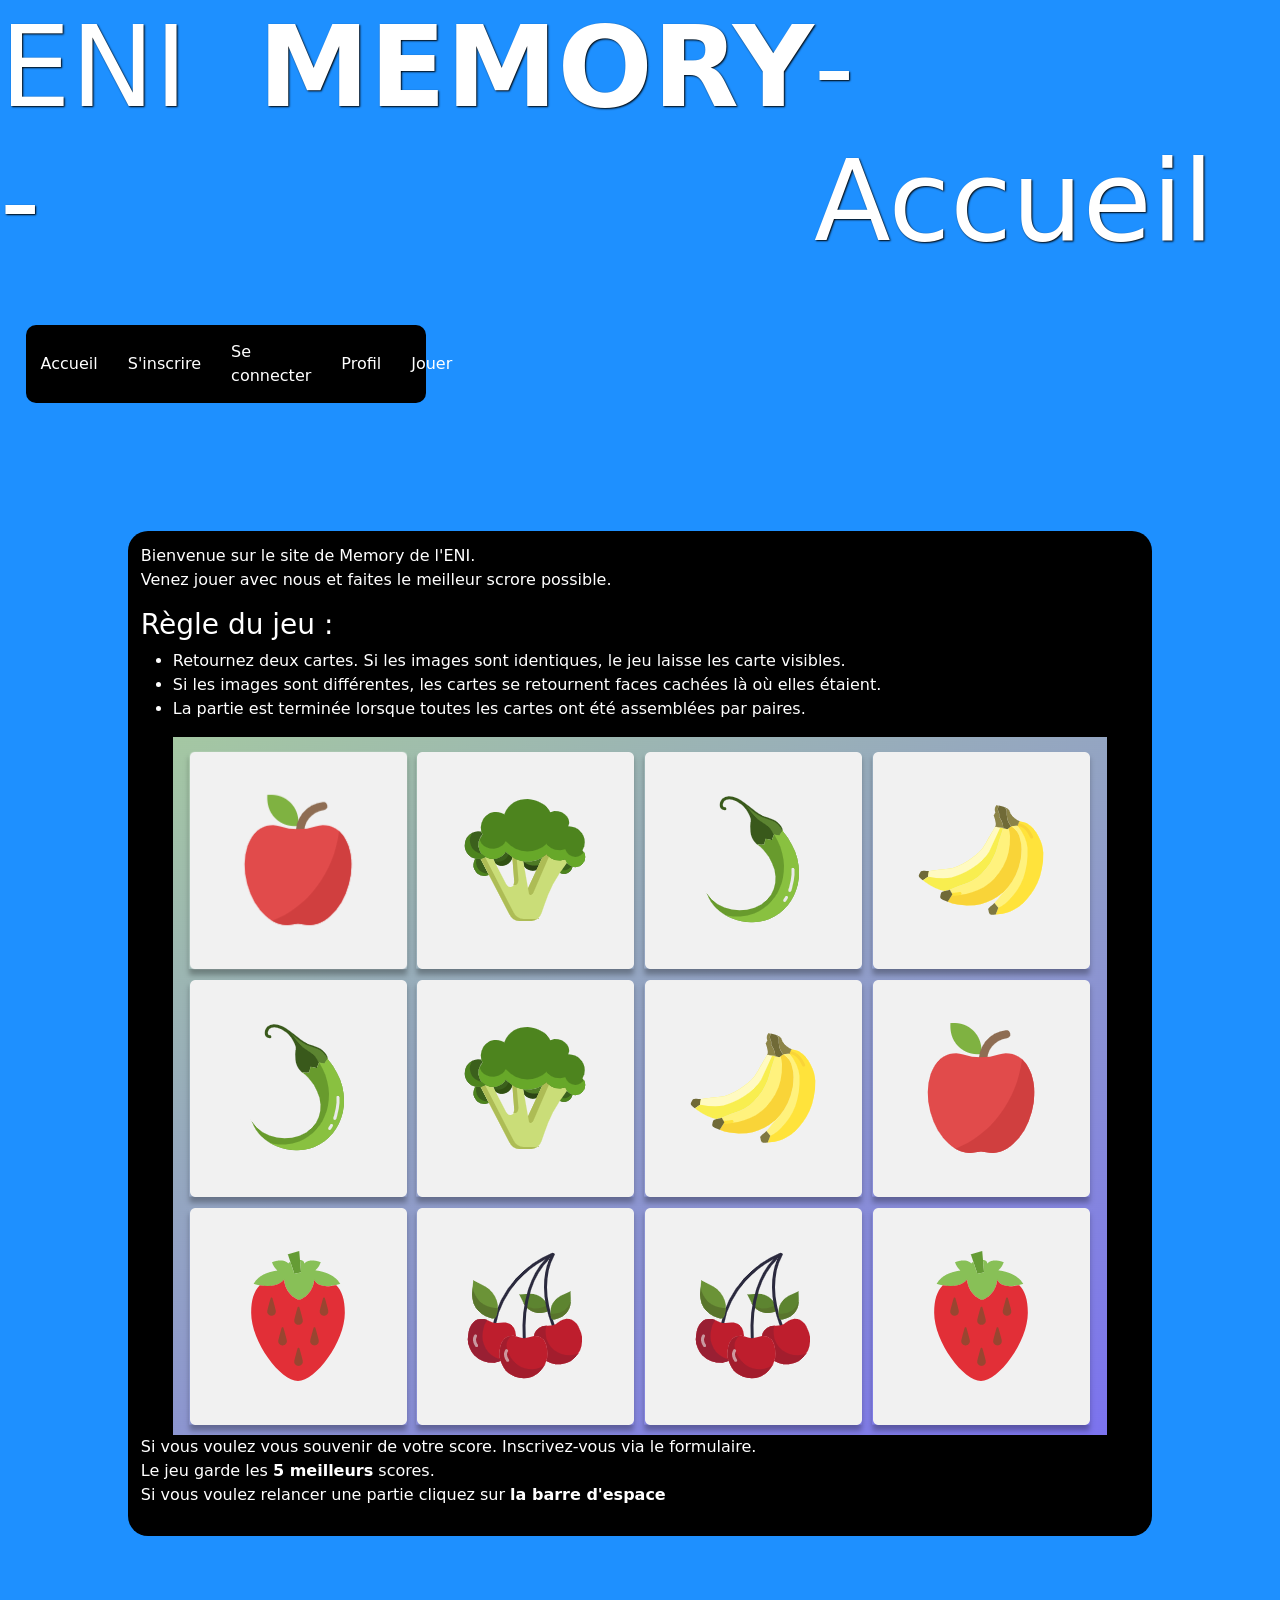
<file: index.html>
<!DOCTYPE html>
<html lang="fr">
<head>
    <meta charset="UTF-8">
    <meta name="viewport" content="width=device-width, initial-scale=1.0">
    <title>ENI - MEMORY - Accueil</title>
    <link
      href="https://cdn.jsdelivr.net/npm/bootstrap@5.1.3/dist/css/bootstrap.min.css"
      rel="stylesheet"
      integrity="sha384-1BmE4kWBq78iYhFldvKuhfTAU6auU8tT94WrHftjDbrCEXSU1oBoqyl2QvZ6jIW3"
      crossorigin="anonymous"
    />
    <link rel="stylesheet" href="style.css">
    
</head>
<body>


<header>

<h1>ENI - <strong>MEMORY</strong> - Accueil</h1>
<br>
<br>
    <nav class ="menuNavigation" >
        <section >
        <div class="menu">
          <ul>
            <li class="menuf"><a href="index.html" > Accueil </a></li>
            <li class="menuf"><a href="formulaire.html" > S'inscrire </a></li>
            <li class="menuf"><a href="connexion.html" > Se connecter </a></li>
            <li class="menuf"><a href="profil.html" > Profil </a></li>
            <li class="menuf"><a href="jouer.html" > Jouer </a></li>
          </ul>
        </div>
        </section>
    </nav>

</header>

<main >
    <div class="accueilMain">
    
        <p>Bienvenue sur le site de Memory de l'ENI. <br> 
        Venez jouer avec nous et faites le meilleur scrore possible.
        </p>
        <h3>Règle du jeu :</h3>
        <ul>
            <li>Retournez deux cartes. Si les images sont identiques, le jeu laisse les carte visibles.</li>
            <li>Si les images sont différentes, les cartes se retournent faces cachées là où elles étaient.</li>
            <li>La partie est terminée lorsque toutes les cartes ont été assemblées par paires.</li>
        </ul>
        <div class="imageAccueil" >
            <img src="ressources/memory-legume/memory_detail.png" alt="image de memory" >
        </div>
        <p>
        Si vous voulez vous souvenir de votre score. Inscrivez-vous via le formulaire. <br>
        Le jeu garde les <strong>5 meilleurs</strong> scores. <br>
        Si vous voulez relancer une partie cliquez sur <strong>la barre d'espace</strong>
        </p>
    </div>
</main>
</body>
</html>
</file>
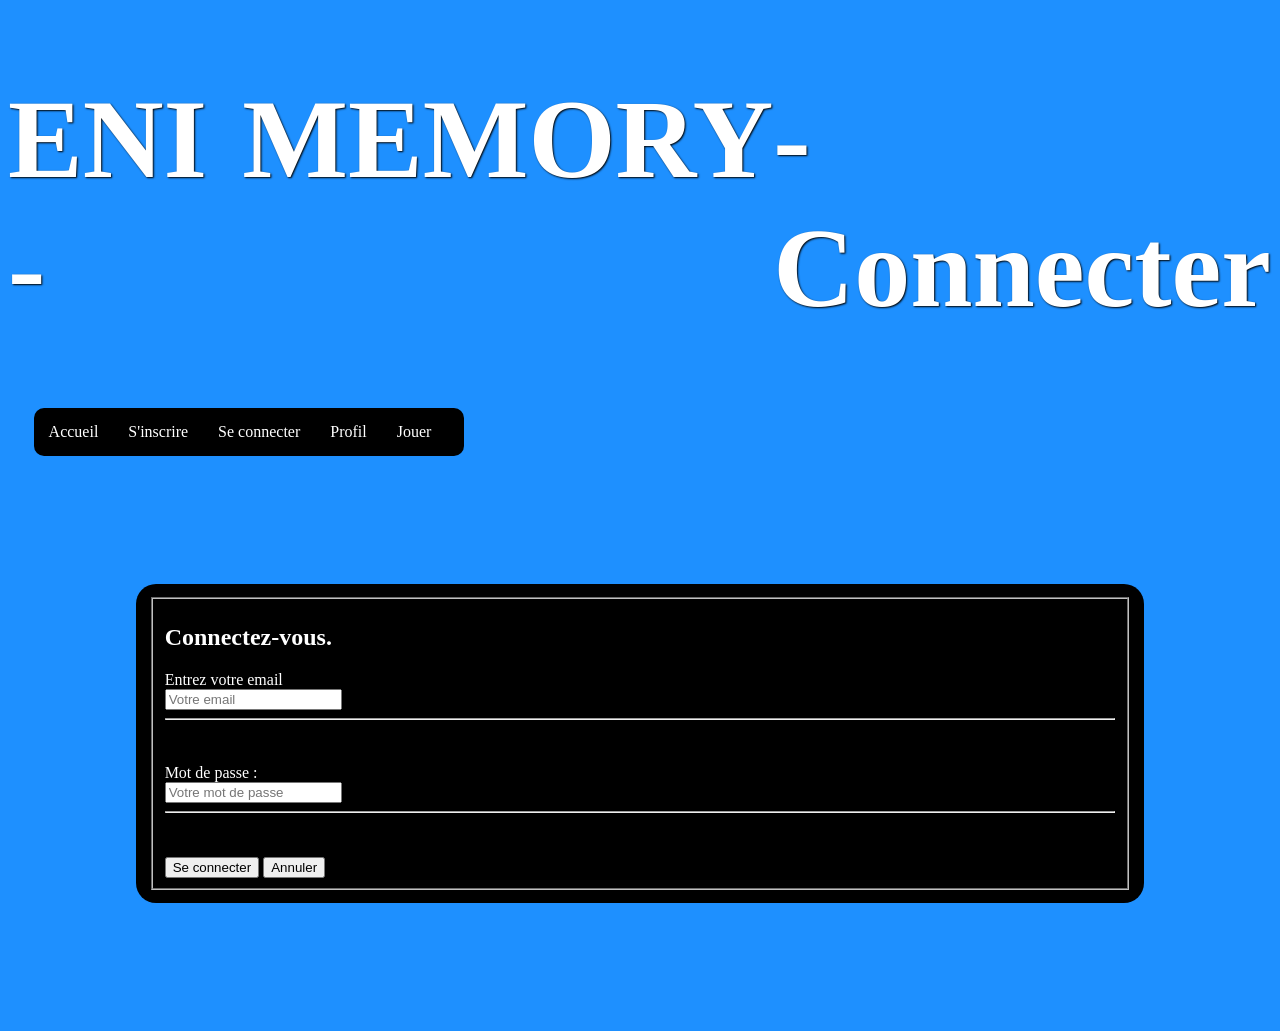
<file: Connexion.html>
<!DOCTYPE html>
<html lang="fr">
<head>
    <meta charset="UTF-8">
    <meta name="viewport" content="width=device-width, initial-scale=1.0">
    <title>Connexion</title>
    <link rel="stylesheet" href="style.css">
</head>
<header>
<h1>ENI - <strong>MEMORY</strong> - Connecter</h1>
    <nav class ="menuNavigation" >
        <div class="menu">
          <ul>
            <li class="menuf"><a href="index.html" >Accueil</a></li>
            <li class="menuf"><a href="formulaire.html" >S'inscrire</a></li>
            <li class="menuf"><a href="connexion.html" >Se connecter</a></li>
            <li class="menuf"><a href="profil.html" >Profil</a></li>
            <li class="menuf"><a href="jouer.html" >Jouer</a></li>
          </ul>
        </div>
    </nav>
</header>
<body>
  <main>
    <div class = "connexionMain">
      <fieldset>
        
        <p>
          <h2><strong>Connectez-vous.</strong> </h2>
      </p>
        <form action="" method="post">
          
          <label for="email">Entrez votre email</label>
          <br />
          <input
            type="email"
            id="email"
            name="email"
            placeholder="Votre email"
            title="Saisissez votre adresse email"
          />
          <hr />
          <br /><br />
          <label for="motdePasse">Mot de passe :</label>
          <br />
          <input
            type="password"
            id="motdePasse"
            name="motdePasse"
            placeholder="Votre mot de passe"
            pattern="(?=.*\d)(?=.*[a-z])(?=.*[A-Z]).{6,}"
            title="Saisissez votre mot de passe de minimum 6 caractères comportant
            des lettres minuscules et majuscules et des chiffres"
          />
          
          <hr />
          <br />
          <br />
          <input type="submit" value="Se connecter"/>
          <input type="reset" value="Annuler" />
          
        </form>
      </fieldset>
    </div>
  </main>
</body>
</html>
</file>
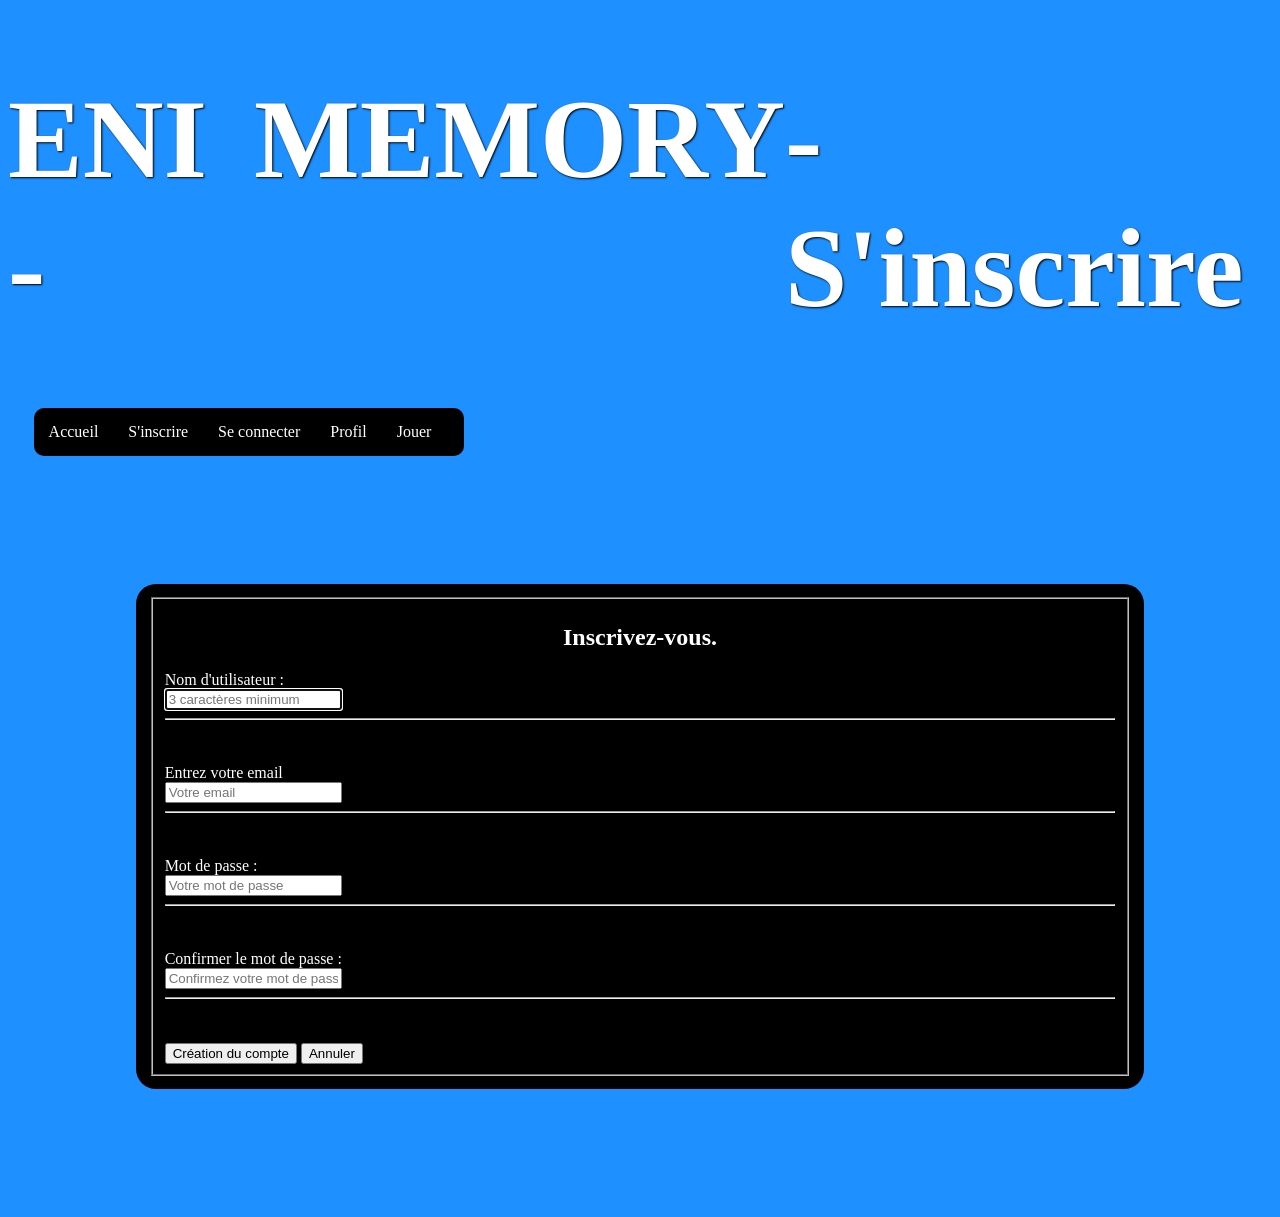
<file: Formulaire.html>
<!DOCTYPE html>
<html lang="fr">
<head>
    <meta charset="UTF-8">
    <meta name="viewport" content="width=device-width, initial-scale=1.0">
    <title>ENI - Memory - Formulaire</title>
    <link rel="stylesheet" href="style.css">
</head>
<header>
<h1>ENI - <strong>MEMORY</strong> - S'inscrire</h1>
    <nav class ="menuNavigation" >
        <div class="menu">
          <ul>
            <li class="menuf"><a href="index.html" >Accueil</a></li>
            <li class="menuf"><a href="formulaire.html" >S'inscrire</a></li>
            <li class="menuf"><a href="connexion.html" >Se connecter</a></li>
            <li class="menuf"><a href="profil.html" >Profil</a></li>
            <li class="menuf"><a href="jouer.html" >Jouer</a></li>
          </ul>
        </div>
    </nav>
</header>
<body>
  <main>
    <div class="formulaireMain">
      <fieldset>
          
          <div class ="inscivezVous">
            <h2><strong>Inscrivez-vous.</strong> </h2>
          </div>
          <form action="" method="post">
            <label for="nom">Nom d'utilisateur :</label>
            <br />
            <input
              type="text"
              id="nom"
              name="nom"
              autofocus
              placeholder="3 caractères minimum"
              pattern="[A-Za-Z]{3,}"
              title="Saisissez votre nom (3 caractères min.)"
            />
            <hr />
            <br />
            <br />
            <label for="email">Entrez votre email</label>
            <br />
            <input
              type="email"
              id="email"
              name="email"
              placeholder="Votre email"
              title="Saisissez votre adresse email"
            />
            <hr />
            <br /><br />
            <label for="motdePasse">Mot de passe :</label>
            <br />
            <input
              type="password"
              id="motdePasse"
              name="motdePasse"
              placeholder="Votre mot de passe"
              pattern="(?=.*\d)(?=.*[a-z])(?=.*[A-Z]).{6,}"
              title="Saisissez votre mot de passe de minimum 6 caractères comportant
              des lettres minuscules et majuscules et des chiffres"
            />
            <hr />
            <br /><br />
            <label for="motdePasse">Confirmer le mot de passe :</label>
            <br />
            <input
              type="password"
              id="confirmMotdePasse"
              name="confirmMotdePasse"
              placeholder="Confirmez votre mot de passe"
              pattern="(?=.*\d)(?=.*[a-z])(?=.*[A-Z]).{6,}"
              title="Saisissez votre mot de passe de minimum 6 caractères comportant
              des lettres minuscules et majuscules et des chiffres"
            />
            <hr />
            <br />
            <br />
            <input type="submit" value="Création du compte"/>
            <input type="reset" value="Annuler" />
            
          </form>
        </fieldset>
    <div>
  </main>

    
</body>
</html>
</file>
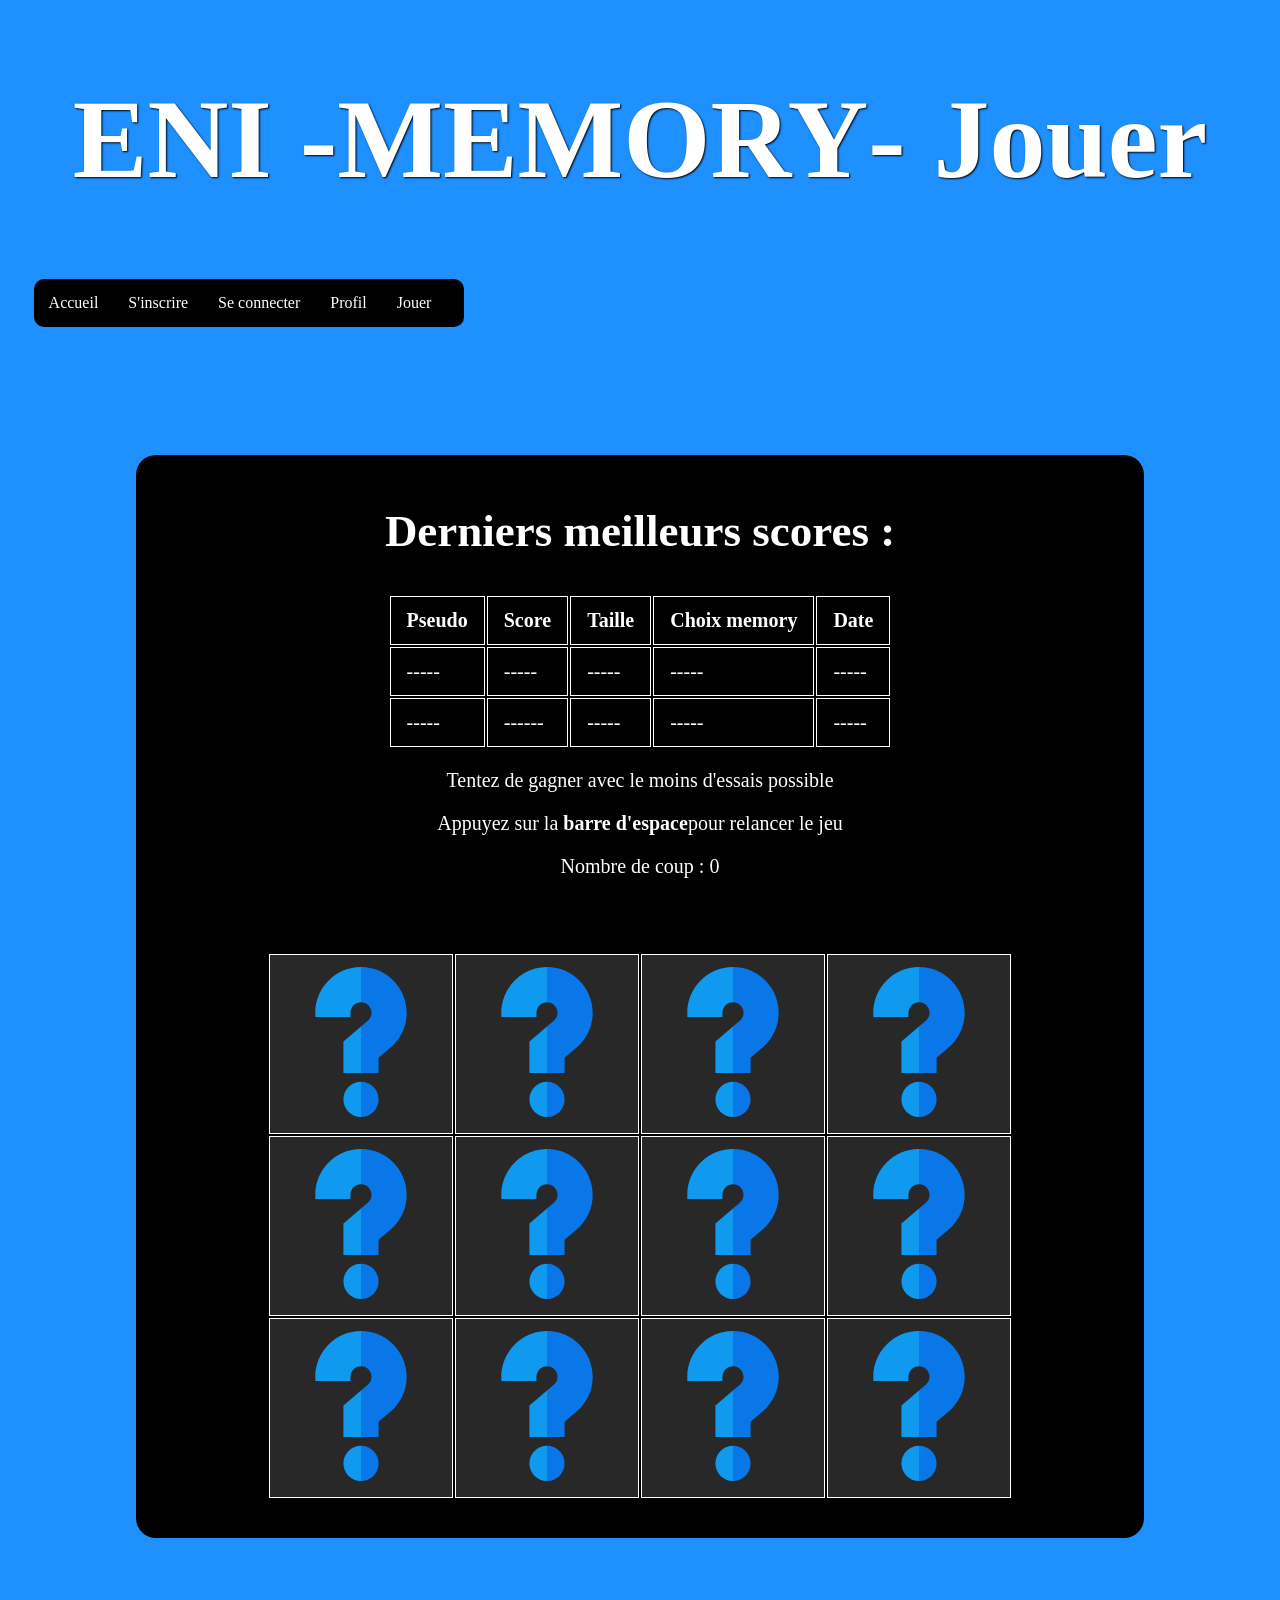
<file: Jouer.html>
<!DOCTYPE html>
<html lang="fr">
<head>
    <meta charset="UTF-8">
    <meta name="viewport" content="width=device-width, initial-scale=1.0">
    <title>Jouer</title>
    <link rel="stylesheet" href="style.css">
    <script src="script.js" defer></script>
</head>
<body>
<header>
  <h1>ENI - <strong>MEMORY</strong> - Jouer</h1>
      <nav class ="menuNavigation" >
          <div class="menu">
            <ul>
              <li class="menuf"><a href="index.html" >Accueil</a></li>
              <li class="menuf"><a href="formulaire.html" >S'inscrire</a></li>
              <li class="menuf"><a href="connexion.html" >Se connecter</a></li>
              <li class="menuf"><a href="profil.html" >Profil</a></li>
              <li class="menuf"><a href="jouer.html" >Jouer</a></li>
            </ul>
          </div>
      </nav>
</header>

<main class="jeuMain">
    
    <div class="dernierMeilleurscores" >
      <h2 ><strong>Derniers meilleurs scores : </strong></h2>
    </div>

    <div class="tableauMeilleursScores">
      <table>
      <thead>
        <tr>
          <th>Pseudo</th>
          <th>Score</th>
          <th>Taille</th>
          <th>Choix memory</th>
          <th>Date</th>
        </tr>
      </thead>
      <tbody>
        <tr>
          <td>-----</td>
          <td>-----</td>
          <td>-----</td>
          <td>-----</td>
          <td>-----</td>
        </tr>
        <tr>
          <td>-----</td>
          <td>------</td>
          <td>-----</td>
          <td>-----</td>
          <td>-----</td>
        </tr>     
      </tbody>
      </table>

    </div>
    

    <div class="consignesJeu">
      <p>Tentez de gagner avec le moins d'essais possible</p>
      <p>Appuyez sur la <strong>barre d'espace</strong>pour relancer le jeu</p>
      <p>Nombre de coup : 0</p>
    </div>
    <br>
    <br>
    <br>
    <div class="plateauParent">
      <table class="plateau">
          <tr>
              <td id="0" ><img class="caseMorpion" id="image_0" src="ressources/question.svg" alt="point d'interrogation" width="150" height="150"></td>
              <td id="1" ><img class="caseMorpion" id="image_1" src="ressources/question.svg" alt="point d'interrogation" width="150" height="150"></td>
              <td id="2" ><img class="caseMorpion" id="image_2" src="ressources/question.svg" alt="point d'interrogation" width="150" height="150"></td>
              <td id="3" ><img class="caseMorpion" id="image_3" src="ressources/question.svg" alt="point d'interrogation" width="150" height="150"></td>
          </tr>
          <tr>
              <td id="4" ><img class="caseMorpion" id="image_4" src="ressources/question.svg" alt="point d'interrogation" width="150" height="150"></td>
              <td id="5" ><img class="caseMorpion" id="image_5" src="ressources/question.svg" alt="point d'interrogation" width="150" height="150"></td>
              <td id="6" ><img class="caseMorpion" id="image_6" src="ressources/question.svg" alt="point d'interrogation" width="150" height="150"></td>
              <td id="7" ><img class="caseMorpion" id="image_7" src="ressources/question.svg" alt="point d'interrogation" width="150" height="150"></td>
          </tr>
          <tr>
              <td id="8" ><img class="caseMorpion" id="image_8" src="ressources/question.svg" alt="point d'interrogation" width="150" height="150"></td>
              <td id="9" ><img class="caseMorpion" id="image_9" src="ressources/question.svg" alt="point d'interrogation" width="150" height="150"></td>
              <td id="10" ><img class="caseMorpion" id="image_10" src="ressources/question.svg" alt="point d'interrogation" width="150" height="150"></td>
              <td id="11" ><img class="caseMorpion" id="image_11" src="ressources/question.svg" alt="point d'interrogation" width="150" height="150"></td>
          </tr>
      </table>
    </div>


  
  </main>
</body>
</html>
</file>
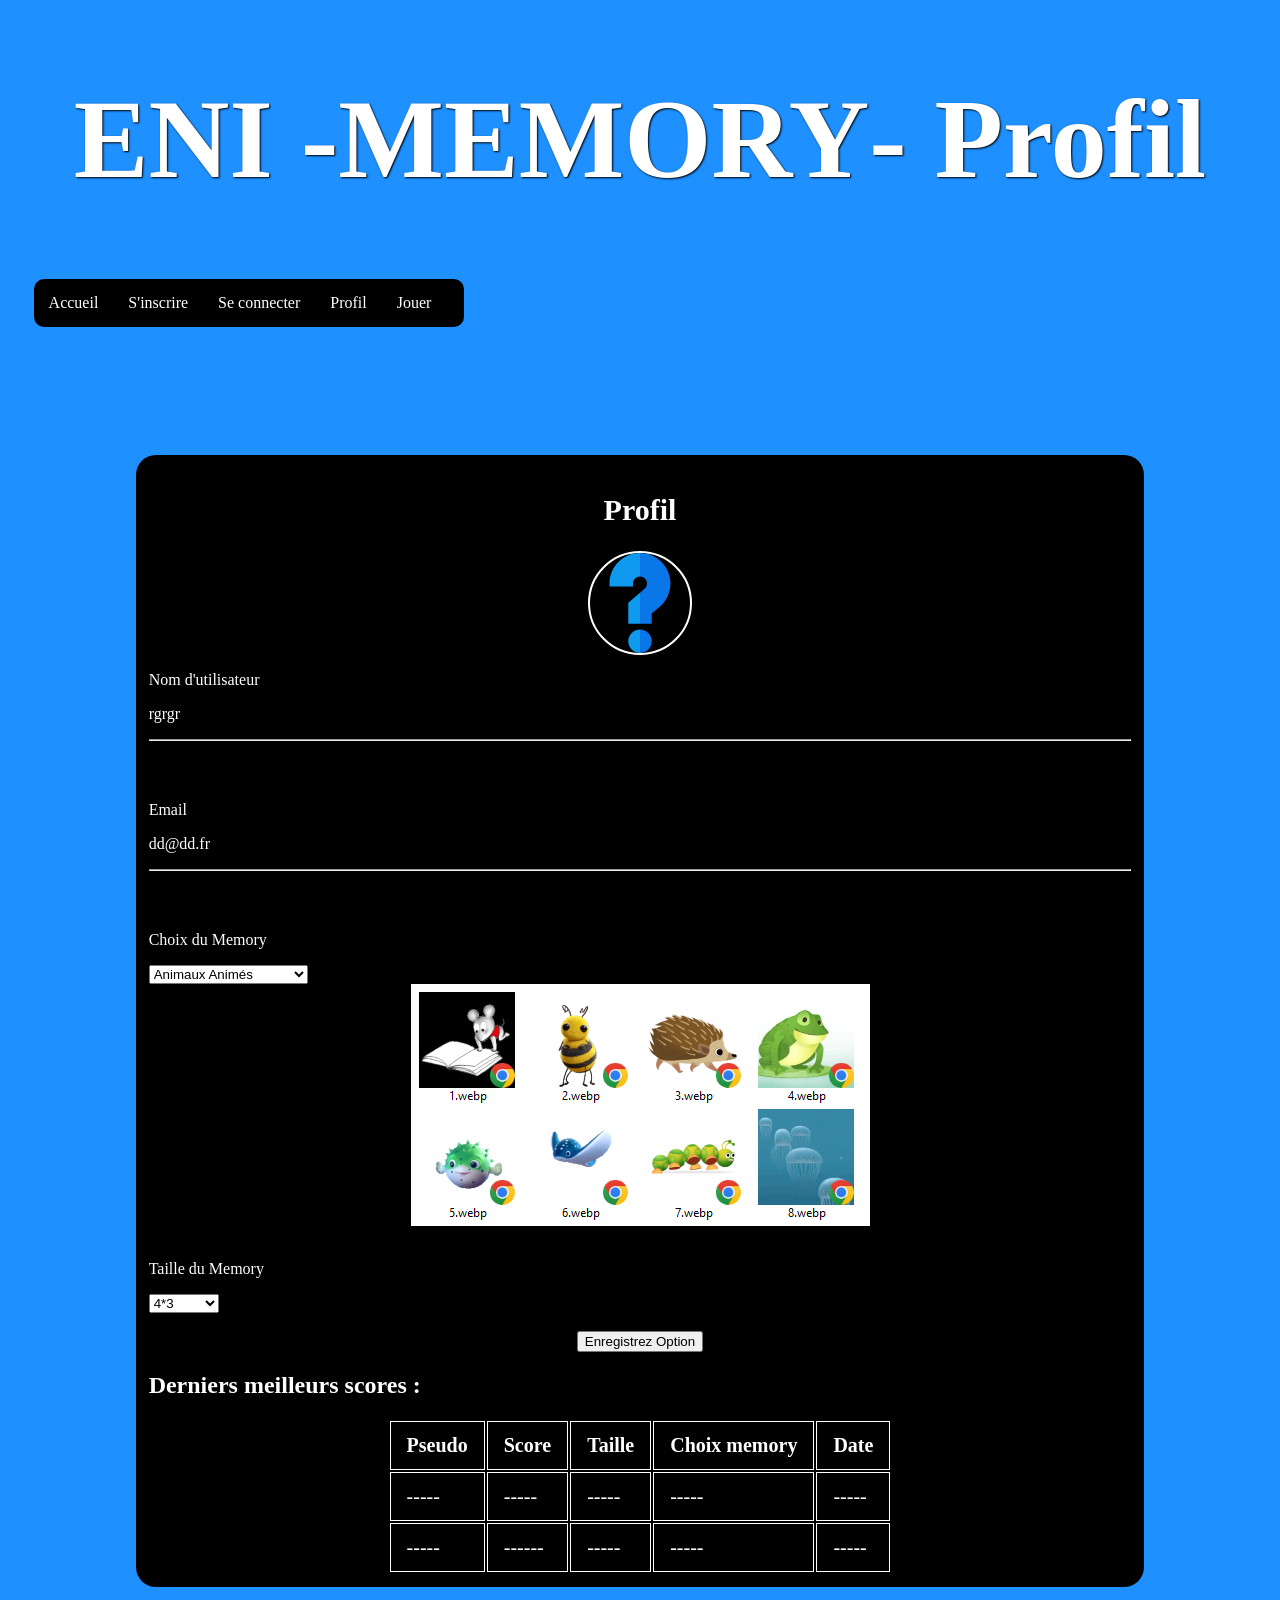
<file: Profil.html>
<!DOCTYPE html>
<html lang="fr">
<head>
    <meta charset="UTF-8">
    <meta name="viewport" content="width=device-width, initial-scale=1.0">
    <title>Profil</title>
    <link rel="stylesheet" href="style.css">
</head>


<body>
  <header>
  <h1>ENI - <strong>MEMORY</strong> - Profil</h1>
      <nav class ="menuNavigation" >
          <div class="menu">
            <ul>
              <li class="menuf"><a href="index.html" >Accueil</a></li>
              <li class="menuf"><a href="formulaire.html" >S'inscrire</a></li>
              <li class="menuf"><a href="connexion.html" >Se connecter</a></li>
              <li class="menuf"><a href="profil.html" >Profil</a></li>
              <li class="menuf"><a href="jouer.html" >Jouer</a></li>
            </ul>
          </div>
      </nav>
  </header>

  <main>
    <div class="profilMain">
      <div class="tirtreProfil">
        <h2>Profil</h2>
      </div>
      <div class="imageProfilParent">
        <img class="imageProfil" src="ressources/question.svg" alt="point d'interrogation" >
      </div>

      <p>Nom d'utilisateur</p>
      <p>rgrgr</p>
      <hr>
      <br>
      <br>
      <p>Email</p>
      <p>dd@dd.fr</p>
      <hr>
      <br>
      <br>
      <p>Choix du Memory</p>
    
      <label for="select"></label>
      <select name="selectgrille" id="selectgrille">
        <option value="valeur1">Alphabet-scrabble</option>
        <option value="valeur2" selected>Animaux Animés</option>
        <option value="valeur3">Animaux Domestiques</option>
        <option value="valeur4">Chiens</option>
        <option value="valeur5">Dinausaures</option>
        <option value="valeur6">Dinausaures avec nom</option>
        <option value="valeur7">Légumes</option>
      </select>
      <br />
      <div class="imageGrilleParent">
        <img src="ressources/animauxAnimes/memory_detail_animaux_animes.png" alt="descrition des animaux animés" >
      </div>
      <br>
      <p>Taille du Memory</p>
      
      <label for="select"></label>
      <select name="selecttaille" id="selecttaille">
        <option value="valeur1">valeur 1</option>
        <option value="valeur2" selected>4*3</option>
        <option value="valeur3">valeur 3</option>
        <option value="valeur4">valeur 4</option>
      </select>
      <br />
      <br>
      <div class="enregistreOptionParent">
        <input type="submit" value="Enregistrez Option"/>
      </div>
      
      <div class="dernierMeilleurScores" >
        <h2 ><strong>Derniers meilleurs scores : </strong></h2>
      </div>

      <div class="tableauMeilleursScores">
        <table>
        <thead>
          <tr>
            <th>Pseudo</th>
            <th>Score</th>
            <th>Taille</th>
            <th>Choix memory</th>
            <th>Date</th>
          </tr>
        </thead>
        <tbody>
          <tr>
            <td>-----</td>
            <td>-----</td>
            <td>-----</td>
            <td>-----</td>
            <td>-----</td>
          </tr>
          <tr>
            <td>-----</td>
            <td>------</td>
            <td>-----</td>
            <td>-----</td>
            <td>-----</td>
          </tr>     
        </tbody>
        </table>

      </div>


    </div>
  </main>
</body>
</html>
</file>
<file: style.css>
/*CSS GENERALE (commun à toutes les pages ___________________________________________________________________________________________________________*/



/*CSS du background de toutes les pages*/
body {
    background-color: dodgerblue;
}

/*CSS de tous les h1*/
h1 {
    display: flex;
    justify-content: center;
    color: white ; 
    text-shadow: 1px 1px 2px black;
    font-size: 7em ;
}

/*CSS du menu de toute les pages*/
.menuNavigation ul{
    display: flex;
    justify-content: flex-start;
    align-items: center;
    gap: 30px;
    list-style: none;
    background-color: black;
    margin-left: 2vw ;
    padding: 15px;
    width: 25em;
    border-radius: 10px;
}

/*CSS des éléments du menu de toute les pages*/
.menuNavigation li a{
    text-decoration: none;
    color: white;
    transition: color 0.3s;
}

/*CSS des éléments du menu de toute les pages*/
.menuNavigation li a:hover{
    color: crimson;
}

/*----------------------------------------------------------------------------------------------------------------------------------*/






/*CSS page d'accueil------------------------------------------------------------------------------------------------------------------*/

/*CSS de la page d'acceuil partie main */
.accueilMain {
    background-color: black;
    color: white;
    margin: 10vw;
    border-radius: 20px;
    padding: 1%;
}

/*CSS de la page d'acceuil partie main */
.imageAccueil {
    text-align: center;
}

/*----------------------------------------------------------------------------------------------------------------------------------*/







/*CSS page de jeu------------------------------------------------------------------------------------------------------------------*/

/*CSS de la page "jouer" partie main */
.jeuMain {
    background-color: black;
    color: white;
    margin: 10vw;
    border-radius: 20px;
    padding: 1%;
    padding-bottom: 3%;
}

/*CSS du plateau de jeu*/
.plateau td {
    height: 15vh;
    width: 15vh;
    background-color: rgba(200, 200, 200, 0.2);
    text-align: center;
    border: 1px solid white;
    border-collapse: collapse;
    cursor: pointer;
}


/*CSS du plateau de jeu*/
.plateau td:hover {
    border: 1px black solid;
}

.plateauParent {
    display: flex;
    justify-content: center;
}

/*CSS de la phrase "dernier meilleur scores"*/
.dernierMeilleurscores{
    text-align: center;
    font-size: 30px;
}



/*CSS du tableau des derniers meilleurs scores*/
.tableauMeilleursScores{
    display: flex;
    justify-content: center;
    font-size: 20px;
}

.tableauMeilleursScores th,td {
    padding: 12px 16px
}

.tableauMeilleursScores td {
    border: 1px solid white;
    border-collapse: collapse;
}

.tableauMeilleursScores th {
    border: 1px solid white;
    border-collapse: collapse;
}


/*CSS des consignes de jeu*/
.consignesJeu {
    text-align: center;
    font-size: 20px;
}


/*---------------------------------------------------------------------------------------------------------------------------------------------------------------*/





/*CSS page de formulaire------------------------------------------------------------------------------------------------------------------*/
.formulaireMain {
    background-color: black;
    color: white;
    margin: 10vw;
    border-radius: 20px;
    padding: 1%;
}

.inscivezVous {
    text-align: center;
}

/*---------------------------------------------------------------------------------------------------------------------------------------------------------------*/





/*CSS page de connexion------------------------------------------------------------------------------------------------------------------*/
.connexionMain {
    background-color: black;
    color: white;
    margin: 10vw;
    border-radius: 20px;
    padding: 1%;
}
/*---------------------------------------------------------------------------------------------------------------------------------------------------------------*/





/*CSS page de profil------------------------------------------------------------------------------------------------------------------*/
.profilMain {
    background-color: black;
    color: white;
    margin: 10vw;
    border-radius: 20px;
    padding: 1%;
}

.tirtreProfil {
    text-align: center;
    font-size: 20px;
}

.imageProfilParent {
    display: flex;
    justify-content: center;
}

.imageProfil {

    width: 100px;
    height: 100px;
    object-fit: cover;
    border-radius: 50%;
    border: 2px solid white; /* Épaisseur, style et couleur de la bordure */
}


.imageGrilleParent {
    display: flex;
    justify-content: center;
}

.enregistreOptionParent {
    display: flex;
    justify-content: center;
}

.derniersScoresProfil {
    display: flex;
    justify-content: center;

}
</file>
